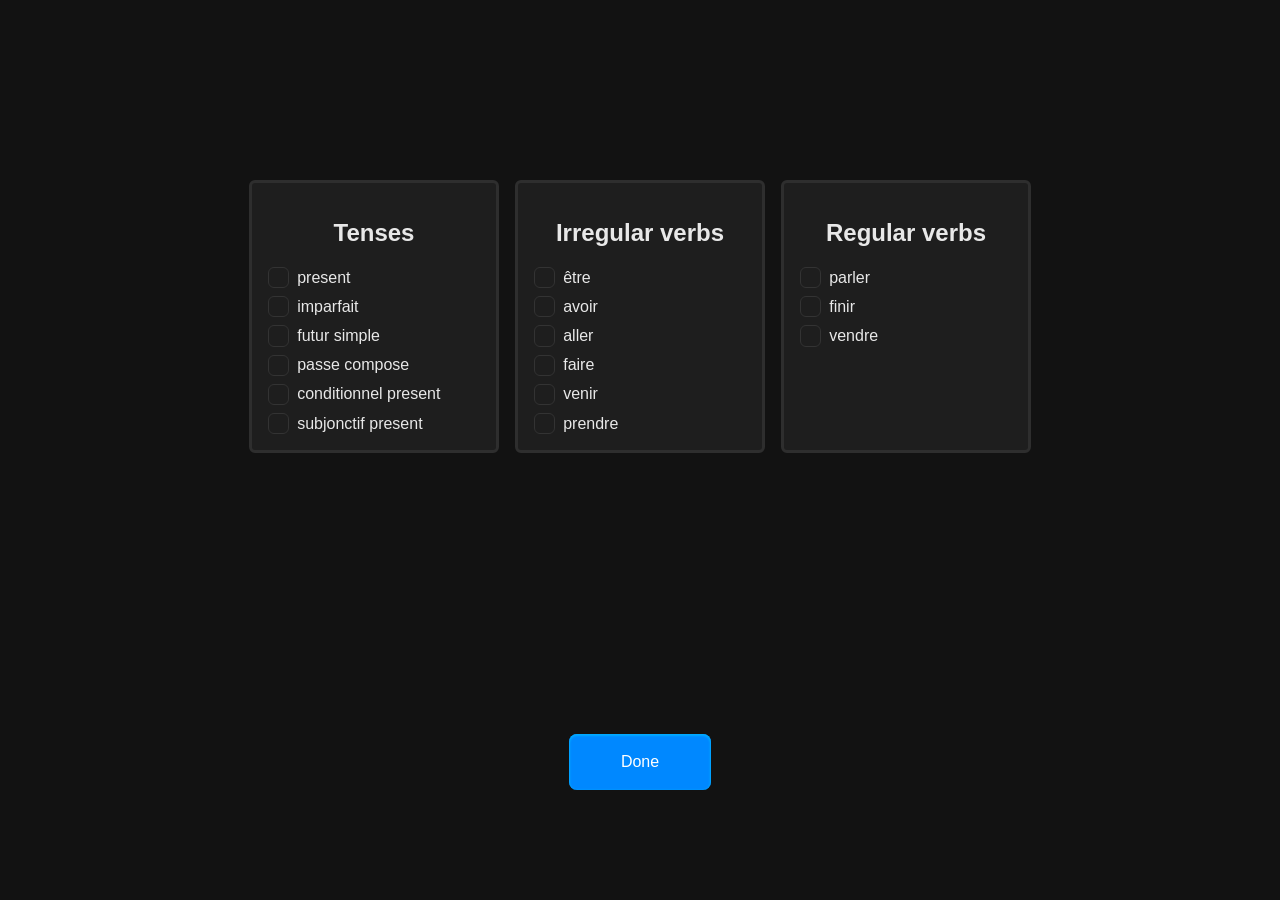
<file: index.html>
<!DOCTYPE html>
<html>
    <head>
        <link href="styles.css" rel="stylesheet">
        <meta name="viewport" content="width=device-width, initial-scale=1.0, interactive-widget=resizes-content">    
        <script src="selector.js"></script>
    </head>
    <body>
        <div class="messages" id="messages">
            <!-- <div class="message messageYellow">
                <p class="messageTitle">hi</p>
                <p class="messageDesc">jfdsa;f</p>
            </div>
            <div class="message messageYellow">
                <p class="messageTitle">hi</p>
                <p class="messageDesc">jfdsa;f</p>
            </div> -->

        </div>
        <div class="mainSelectorContainer">
            <div class="secondarySelectorContainer">
                <h2>Tenses</h2>
                <div>
                    <form id="tenses">

                    </form>
                </div>
            </div>
            <div class="secondarySelectorContainer">
                <h2>Irregular verbs</h2>
                <div>
                    <form id="irrVerbs">
                    </form>
                </div>
            </div>
            <div class="secondarySelectorContainer">
                <h2>Regular verbs</h2>
                <div>
                    <form id="regVerbs">
                    </form>
                </div>
            </div>
            
        </div>
        <div>
            <a class="button" id="doneButton">Done</a>
        </div>
    </body>
<head>
</file>
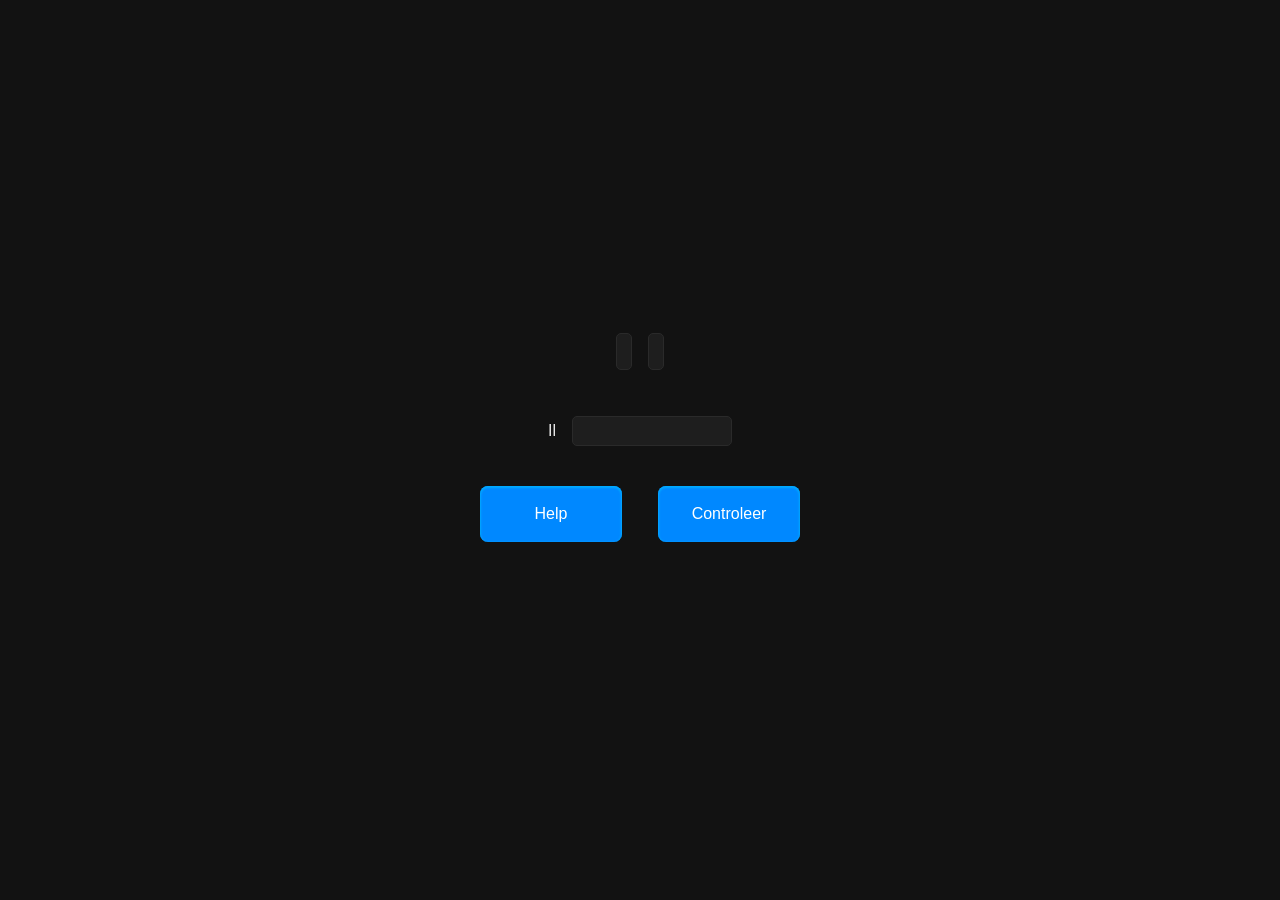
<file: trainer.html>
<!DOCTYPE html>
<html>
    <head>
        <link href="styles.css" rel="stylesheet">
        <meta name="viewport" content="width=device-width, initial-scale=1.0, interactive-widget=resizes-content">    
        <script src="trainer.js"></script>
    </head>
    <body>
        <div class="messages" id="messages">
            <!-- <div class="message messageYellow">
                <p class="messageTitle">hi</p>
                <p class="messageDesc">jfdsa;f</p>
            </div>
            <div class="message messageYellow">
                <p class="messageTitle">hi</p>
                <p class="messageDesc">jfdsa;f</p>
            </div> -->

        </div>
        <div class="maincontainer">
            
            <div class="secondarycontainer">
                <p class="chip" id="verbChip"></p>
                <p class="chip" id="tenseChip"></p>
            </div>
            <div class="secondarycontainer">
            <p id="personText">Il </p><input type="text" class="textinput" placeholder="" id="input">
            </div>
            <div class="secondarycontainer">
                <a id="help" class="button">Help</a>
                <a id="controleer" class="button">Controleer</a>
            </div>
            <p id="messageBox"></p>
        </div>
    </body>
<head>
</file>
<file: styles.css>
html {
  height: 100%;
}

body {
  font-family: "Inter", sans-serif;
  background-color: #121212;
  display: flex;
  flex-wrap: wrap;
  gap: 0.625rem;
  align-items: center;
  justify-content: center;
  color: #e8e8e8;
  margin: 0;
  padding: 0.625rem;
  min-height: 100dvh;
  overflow-y: auto;
  box-sizing: border-box;
}

.button {
  display: flex;
  height: 2rem;
  width: 2.625rem;
  background-color: #0088FF;
  border-radius: 0.5rem;
  padding: 0.75rem 3.125rem;
  margin: 0.625rem;
  align-items: center;
  justify-content: center;
  cursor: pointer;

  box-shadow: inset 0px 0.0625rem 0.125rem 0.0625rem #00AAFF;
  
  text-decoration: none;
  color: white;
  user-select: none;
  overflow: visible;
}

.textinput {
  background-color: #1E1E1E;
  width: 9rem;
  height: fit-content;
  border: 0.0625rem solid #2a2a2a;
  border-radius: 0.3125rem;
  color: #e8e8e8;
  padding: 0.3125rem 0.4375rem;
  margin: 0;
  font-size: 1rem;
}



.textinput:focus {
  outline: none;
  border-color: #2e2e2e;

}

.textinput.wrong {
  border-color: #6A2D2D;
}

.textinput.correct {
  border-color: #2D6A2D;
}

.chip {
  background-color: #1E1E1E;
  width: fit-content;
  height: 1.5625rem;
  border: 1px solid #2a2a2a;
  border-radius: 0.3125rem;
  color: #e8e8e8;
  padding: 0.3125rem 0.4375rem;
  display: flex;
  align-items: center;
  justify-content: center;
}

.maincontainer {
  display: flex;
  flex-direction: column;
}

.secondarycontainer {
  display: flex;
  flex-direction: row;
  padding: 0.625rem 0rem;
  gap: 1rem;
  justify-content: center;
  align-items: center;
}

/* animation */
@keyframes slideInRight {
  from {
    transform: translateX(100%);
    opacity: 0;
  }
  to {
    transform: translateX(0);
    opacity: 1;
  }
}

/* Slide out to right */
@keyframes slideOutRight {
  from {
    transform: translateX(0);
    opacity: 1;
  }
  to {
    transform: translateX(100%);
    opacity: 0;
  }
} 

.messages {
  position: absolute;
  z-index: 999;
  right: 0;
  top: 0;
  padding: 1rem;
  width: fit-content;
  display: flex;
  flex-direction: column;
  gap: 0.5rem;
}

.message {
  width: 10rem;
  height: fit-content;
  border: 0.0625rem;
  
  border-style: solid;
  border-radius: 0.3125rem;
  
  padding: 0.625rem;
  box-sizing: border-box;
  display: flex;
  flex-direction: column;
  gap: 0.3125rem;
  justify-content: center;
  align-items: center;
  animation: slideInRight 0.3s ease forwards;
}

.message.removing {
  animation: slideOutRight 0.3s ease forwards;
}

.messageTitle {
  margin: 0;
  padding: 0;
  font-weight: bolder;
}

.messageDesc {
  margin: 0;
  padding: 0;
}

.messageGreen {
  border-color: #2D6A2D;
  background-color: #1A2E1A;
}

.messageYellow {
  border-color: #6A5A2D;
  background-color: #2E2A1A;
}

.messageRed {
  border-color: #6A2D2D;
  background-color: #2E1A1A;
}

.mainSelectorContainer {
  display: flex;
  flex-direction: row;
  gap: 1rem;
  width: 100%;
  justify-content: center;
  padding: 5rem;
  flex-wrap: wrap;
  box-sizing: border-box;
}

.secondarySelectorContainer {
  display: flex;
  width: auto;
  background-color: #1E1E1E;
  border: #2E2E2E;
  border-style: solid;
  border-radius: 6px;
  flex-direction: column;
  padding: 1rem;
  flex: 0 1 auto;
  min-width: 250px;
  text-wrap-mode: nowrap;
  align-items: center;
  max-height: 50vh;
  overflow-y: auto;
  box-sizing: border-box;
}

.secondarySelectorContainer div {
  display: flex;
  flex-direction: column;
  width: 100%;
  align-items: start;
}

.secondarySelectorContainer form {
  display: grid;
  gap: 0.5rem;
  align-items: center;
}

.checkbox {
  display: flex;
  align-items: center;
  gap: 0.5rem;
  cursor: pointer;
}

/* Hide default */
.checkbox input {
  display: none;
}

/* Custom box */
.checkmark {
  width: 1.2rem;
  height: 1.2rem;
  background-color: #1e1e1e;
  border: 1px solid #333333;
  border-radius: 0.375rem; /* increase for more rounded */
  display: flex;
  align-items: center;
  justify-content: center;
  transition: all 0.15s ease;
}

/* Checked state */
.checkbox input:checked + .checkmark {
  background-color: #00AAFF;
  border-color: #00AAFF;
}

/* Checkmark tick */
.checkbox input:checked + .checkmark::after {
  content: "";
  width: 0.35rem;
  height: 0.6rem;
  border: 2px solid #121212;
  border-top: none;
  border-left: none;
  transform: rotate(45deg) translateY(-1.5px) translateX(-1.5px);
}
</file>
